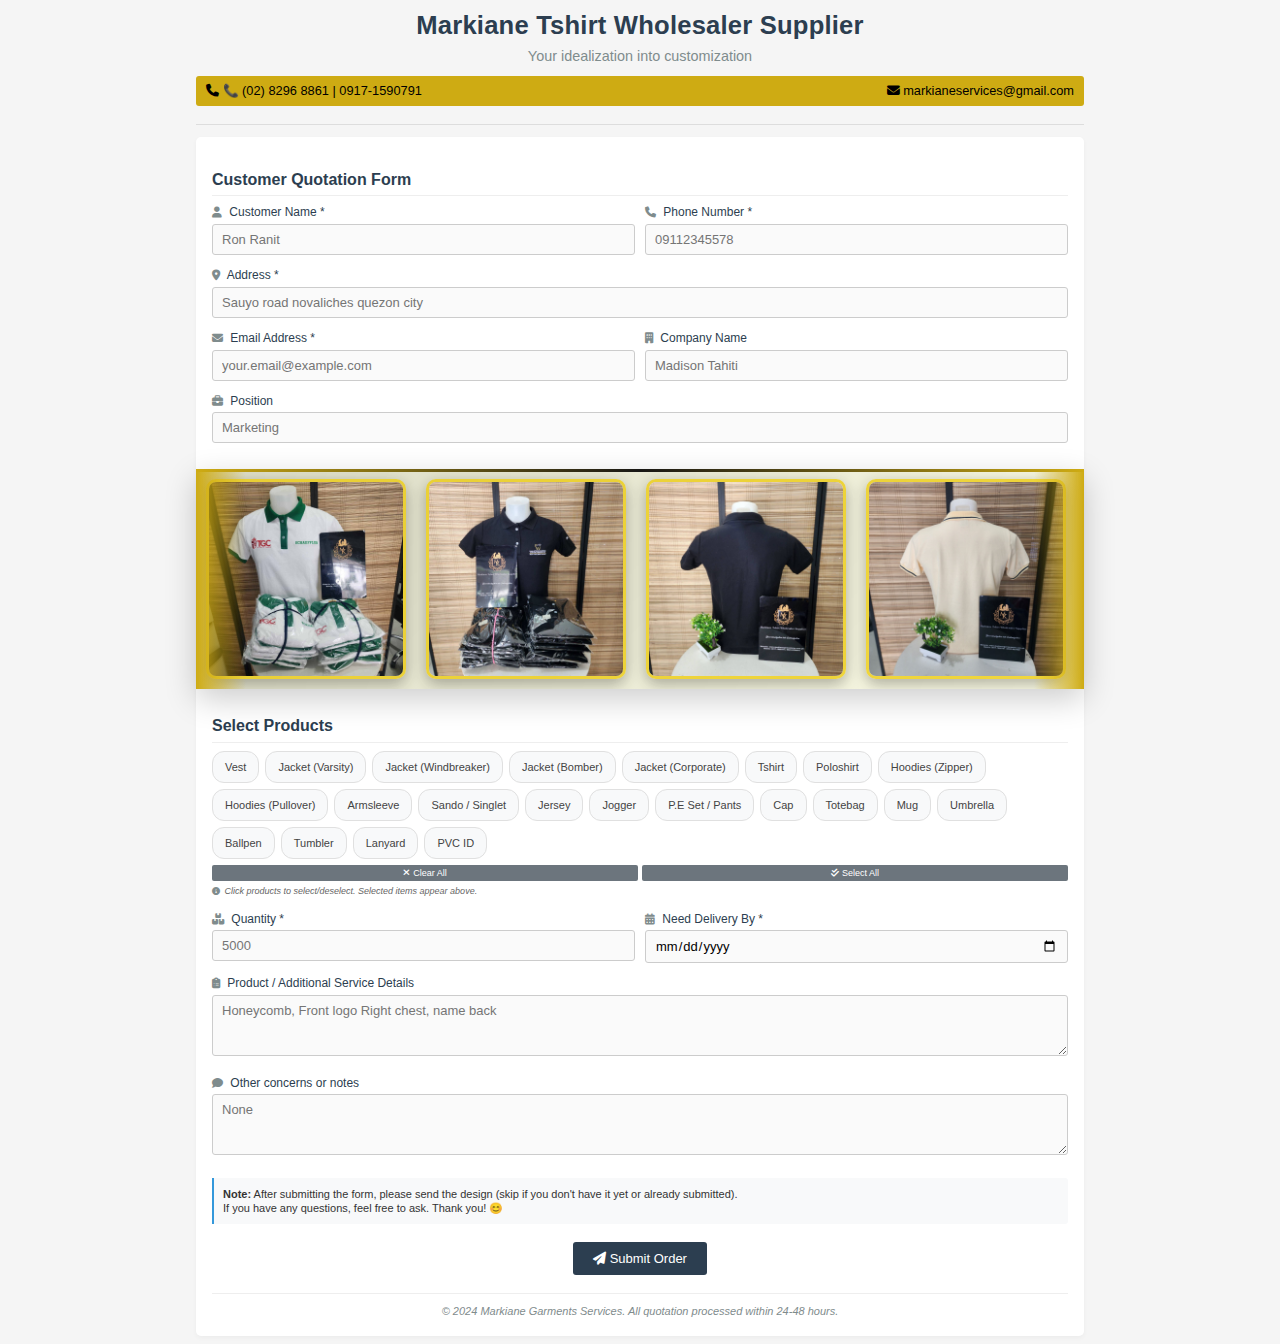
<file: index.html>
<!DOCTYPE html>
<html lang="en">
<head>
    <meta charset="UTF-8">
    <meta name="viewport" content="width=device-width, initial-scale=1.0">
    <title>Markiane Garments Services - Quotation Form</title>
    <link rel="stylesheet" href="https://cdnjs.cloudflare.com/ajax/libs/font-awesome/6.4.0/css/all.min.css">
    <link rel="stylesheet" href="css/style.css">
    <link rel="stylesheet" href="css/product-selection-style.css">
    <link rel="stylesheet" href="css/product-slider.css">
</head>
<body>
    <div class="header">
        <h1 class="company-name">Markiane Tshirt Wholesaler Supplier</h1>
        <h2 class="tagline">Your idealization into customization</h2>
        
        <div class="contact-bar">
            <div><i class="fas fa-phone"></i> 📞 (02) 8296 8861 | 0917-1590791</div>
            <div><i class="fas fa-envelope"></i> markianeservices@gmail.com</div>
        </div>
    </div>
    
    <div class="form-container">
        <h2 class="section-title">Customer Quotation Form</h2>
        
        <!-- Messages -->
        <div id="loadingMessage" class="loading-message">
            <i class="fas fa-spinner fa-spin"></i> Processing your order...
        </div>
        
        <div id="successMessage" class="success-message">
            <i class="fas fa-check-circle"></i> <strong>Success!</strong> Order submitted successfully. We'll contact you soon.
        </div>
        
        <div id="errorMessage" class="error-message">
            <i class="fas fa-exclamation-circle"></i> <strong>Note:</strong> Form submitted. Please check Google Sheets for confirmation.
        </div>
        
        <!-- Form -->
        <form id="orderForm">
            <div class="form-row">
                <div class="form-group">
                    <label for="customerName"><i class="fas fa-user"></i> Customer Name *</label>
                    <input type="text" id="customerName" name="customerName" placeholder="Ron Ranit" required>
                </div>
                
                <div class="form-group">
                    <label for="phone"><i class="fas fa-phone"></i> Phone Number *</label>
                    <input type="tel" id="phone" name="phone" placeholder="09112345578" required>
                </div>
            </div>
            
            <div class="form-group">
                <label for="address"><i class="fas fa-map-marker-alt"></i> Address *</label>
                    <input type="text" id="address" name="address" placeholder="Sauyo road novaliches quezon city" required>
            </div>
            
            <div class="form-row">
                <div class="form-group">
                    <label for="email"><i class="fas fa-envelope"></i> Email Address *</label>
                    <input type="email" id="email" name="email" placeholder="your.email@example.com" required>
                </div>
                
                <div class="form-group">
                    <label for="company"><i class="fas fa-building"></i> Company Name</label>
                    <input type="text" id="company" name="company" placeholder="Madison Tahiti">
                </div>
            </div>
            
            <div class="form-group">
                <label for="position"><i class="fas fa-briefcase"></i> Position</label>
                <input type="text" id="position" name="position" placeholder="Marketing">
            </div>

            <!-- ===== PRODUCT IMAGE SLIDER SECTION ===== -->
<div class="product-slider-section">
    <div class="product-slider-container">
        <div class="product-slider" id="productSlider">
            <!-- Product images will be loaded by JavaScript -->
            <!-- Images will be from images/products/1.png, 2.png, etc. -->
        </div>
    </div>
</div>
<!-- ===== END PRODUCT IMAGE SLIDER SECTION ===== -->
            
            <!-- ===== REPLACED SECTION: MULTI-SELECT PRODUCT GRID ===== -->
            <h3 class="section-title">Select Products</h3>
            
            <!-- Selected Products Display -->
            <div class="selected-products-container">
                <label><i class="fas fa-check-circle"></i> Selected Products:</label>
                <div class="selected-tags" id="selectedTags">
                    <div class="no-selection">No products selected yet</div>
                </div>
                <!-- Hidden input field to store selected products for form submission -->
                <input type="hidden" id="selectedProductsInput" name="selectedProducts">
            </div>
            
            <!-- Product Selection Grid -->
            <div class="product-selection-section">
                <div class="product-grid" id="productGrid">
                    <!-- Product options will be generated by JavaScript -->
                </div>
                
                <div class="product-grid-actions">
                    <button type="button" class="btn-secondary" id="clearAllBtn">
                        <i class="fas fa-times"></i> Clear All
                    </button>
                    <button type="button" class="btn-secondary" id="selectAllBtn">
                        <i class="fas fa-check-double"></i> Select All
                    </button>
                </div>
                
                <div class="selection-info">
                    <i class="fas fa-info-circle"></i> Click products to select/deselect. Selected items appear above.
                </div>
            </div>
            <!-- ===== END OF REPLACED SECTION ===== -->
            
            <div class="form-row">
                <div class="form-group">
                    <label for="quantity"><i class="fas fa-boxes"></i> Quantity *</label>
                    <input type="text" id="quantity" name="quantity" placeholder="5000" required>
                </div>
                
                <div class="form-group">
                    <label for="deliveryDate"><i class="fas fa-calendar-alt"></i> Need Delivery By *</label>
                    <input type="date" id="deliveryDate" name="deliveryDate" required>
                </div>
            </div>
            
            <div class="form-group">
                <label for="details"><i class="fas fa-clipboard-list"></i> Product / Additional Service Details</label>
                <textarea id="details" name="details" rows="3" placeholder="Honeycomb, Front logo Right chest, name back"></textarea>
            </div>
            
            <div class="form-group">
                <label for="notes"><i class="fas fa-comment"></i> Other concerns or notes</label>
                <textarea id="notes" name="notes" rows="3" placeholder="None"></textarea>
            </div>
            
            <div class="note-box">
                <p><strong>Note:</strong> After submitting the form, please send the design (skip if you don't have it yet or already submitted).</p>
                <p>If you have any questions, feel free to ask. Thank you! 😊</p>
            </div>
            
            <button type="submit" class="submit-btn">
                <i class="fas fa-paper-plane"></i> Submit Order
            </button>
        </form>
        
        <div class="footer-note">
            <p>© 2024 Markiane Garments Services. All quotation processed within 24-48 hours.</p>
        </div>
    </div>

    <!-- JavaScript Files -->
    <script src="js/main.js"></script>
    <script src="js/product-selection.js"></script> <!-- New file for product selection logic -->
    <script src="js/product-slider.js"></script>
</body>
</html>
</file>
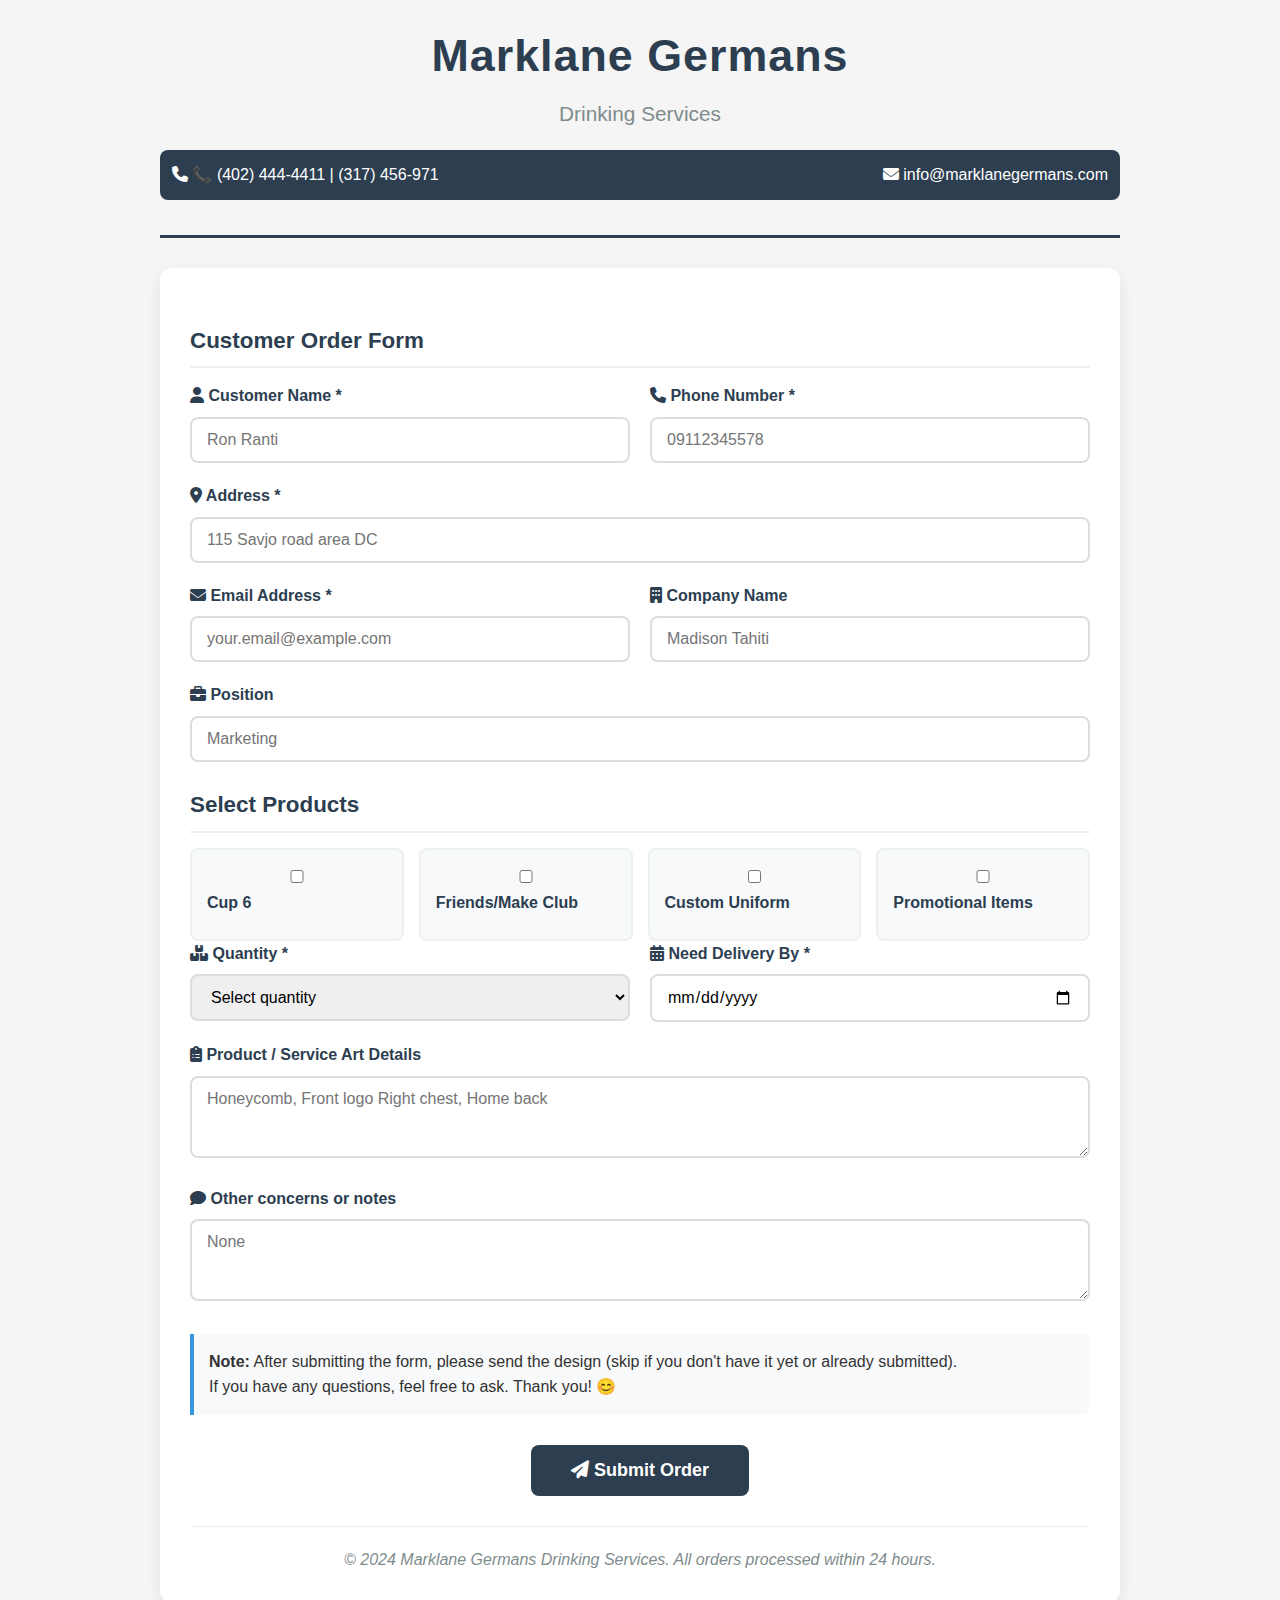
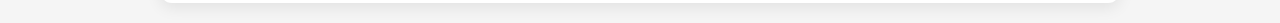
<file: index.html.html>
<!DOCTYPE html>
<html lang="en">
<head>
    <meta charset="UTF-8">
    <meta name="viewport" content="width=device-width, initial-scale=1.0">
    <title>Marklane Germans - Order Form</title>
    <link rel="stylesheet" href="https://cdnjs.cloudflare.com/ajax/libs/font-awesome/6.4.0/css/all.min.css">
    <style>
        * {
            margin: 0;
            padding: 0;
            box-sizing: border-box;
            font-family: 'Segoe UI', Tahoma, Geneva, Verdana, sans-serif;
        }
        
        body {
            background-color: #f5f5f5;
            color: #333;
            line-height: 1.6;
            padding: 20px;
            max-width: 1000px;
            margin: 0 auto;
        }
        
        .header {
            text-align: center;
            margin-bottom: 30px;
            padding-bottom: 20px;
            border-bottom: 3px solid #2c3e50;
        }
        
        .company-name {
            color: #2c3e50;
            font-size: 2.8rem;
            margin-bottom: 5px;
            letter-spacing: 1px;
        }
        
        .tagline {
            color: #7f8c8d;
            font-size: 1.3rem;
            font-weight: 300;
            margin-bottom: 20px;
        }
        
        .contact-bar {
            background: #2c3e50;
            color: white;
            padding: 12px;
            border-radius: 8px;
            margin: 15px 0;
            display: flex;
            justify-content: space-between;
            flex-wrap: wrap;
            font-size: 1rem;
        }
        
        .form-container {
            background: white;
            padding: 30px;
            border-radius: 12px;
            box-shadow: 0 5px 15px rgba(0,0,0,0.08);
            margin-top: 20px;
        }
        
        .section-title {
            color: #2c3e50;
            font-size: 1.4rem;
            margin: 25px 0 15px 0;
            padding-bottom: 8px;
            border-bottom: 2px solid #ecf0f1;
        }
        
        .form-group {
            margin-bottom: 20px;
        }
        
        label {
            display: block;
            margin-bottom: 8px;
            font-weight: 600;
            color: #2c3e50;
        }
        
        input, select, textarea {
            width: 100%;
            padding: 12px 15px;
            border: 2px solid #ddd;
            border-radius: 8px;
            font-size: 16px;
            transition: border 0.3s;
        }
        
        input:focus, select:focus, textarea:focus {
            border-color: #3498db;
            outline: none;
        }
        
        .form-row {
            display: grid;
            grid-template-columns: 1fr 1fr;
            gap: 20px;
        }
        
        .submit-btn {
            background: #2c3e50;
            color: white;
            border: none;
            padding: 15px 40px;
            font-size: 18px;
            border-radius: 8px;
            cursor: pointer;
            display: block;
            margin: 30px auto;
            transition: background 0.3s;
            font-weight: 600;
        }
        
        .submit-btn:hover {
            background: #1a252f;
        }
        
        .note-box {
            background: #f8f9fa;
            border-left: 4px solid #3498db;
            padding: 15px;
            margin: 25px 0;
            border-radius: 0 8px 8px 0;
        }
        
        .products-grid {
            display: grid;
            grid-template-columns: repeat(auto-fill, minmax(200px, 1fr));
            gap: 15px;
            margin-top: 15px;
        }
        
        .product-item {
            background: #f8f9fa;
            padding: 15px;
            border-radius: 8px;
            border: 2px solid #ecf0f1;
        }
        
        .footer-note {
            text-align: center;
            color: #7f8c8d;
            font-style: italic;
            margin-top: 30px;
            padding-top: 20px;
            border-top: 1px solid #eee;
        }
        
        .success-message {
            background: #d4edda;
            color: #155724;
            padding: 15px;
            border-radius: 8px;
            margin: 20px 0;
            display: none;
            border-left: 4px solid #28a745;
        }
        
        .error-message {
            background: #f8d7da;
            color: #721c24;
            padding: 15px;
            border-radius: 8px;
            margin: 20px 0;
            display: none;
            border-left: 4px solid #dc3545;
        }
        
        .loading-message {
            background: #d1ecf1;
            color: #0c5460;
            padding: 15px;
            border-radius: 8px;
            margin: 20px 0;
            display: none;
            border-left: 4px solid #17a2b8;
        }
        
        @media (max-width: 768px) {
            .form-row {
                grid-template-columns: 1fr;
            }
            
            .contact-bar {
                flex-direction: column;
                text-align: center;
                gap: 10px;
            }
            
            .company-name {
                font-size: 2.2rem;
            }
        }
    </style>
</head>
<body>
    <div class="header">
        <h1 class="company-name">Marklane Germans</h1>
        <h2 class="tagline">Drinking Services</h2>
        
        <div class="contact-bar">
            <div><i class="fas fa-phone"></i> 📞 (402) 444-4411 | (317) 456-971</div>
            <div><i class="fas fa-envelope"></i> info@marklanegermans.com</div>
        </div>
    </div>
    
    <div class="form-container">
        <h2 class="section-title">Customer Order Form</h2>
        
        <!-- Messages -->
        <div id="loadingMessage" class="loading-message">
            <i class="fas fa-spinner fa-spin"></i> Processing your order...
        </div>
        
        <div id="successMessage" class="success-message">
            <i class="fas fa-check-circle"></i> <strong>Success!</strong> Order submitted successfully. We'll contact you soon.
        </div>
        
        <div id="errorMessage" class="error-message">
            <i class="fas fa-exclamation-circle"></i> <strong>Note:</strong> Form submitted. Please check Google Sheets for confirmation.
        </div>
        
        <!-- Form -->
        <form id="orderForm">
            <div class="form-row">
                <div class="form-group">
                    <label for="customerName"><i class="fas fa-user"></i> Customer Name *</label>
                    <input type="text" id="customerName" name="customerName" placeholder="Ron Ranti" required>
                </div>
                
                <div class="form-group">
                    <label for="phone"><i class="fas fa-phone"></i> Phone Number *</label>
                    <input type="tel" id="phone" name="phone" placeholder="09112345578" required>
                </div>
            </div>
            
            <div class="form-group">
                <label for="address"><i class="fas fa-map-marker-alt"></i> Address *</label>
                <input type="text" id="address" name="address" placeholder="115 Savjo road area DC" required>
            </div>
            
            <div class="form-row">
                <div class="form-group">
                    <label for="email"><i class="fas fa-envelope"></i> Email Address *</label>
                    <input type="email" id="email" name="email" placeholder="your.email@example.com" required>
                </div>
                
                <div class="form-group">
                    <label for="company"><i class="fas fa-building"></i> Company Name</label>
                    <input type="text" id="company" name="company" placeholder="Madison Tahiti">
                </div>
            </div>
            
            <div class="form-group">
                <label for="position"><i class="fas fa-briefcase"></i> Position</label>
                <input type="text" id="position" name="position" placeholder="Marketing">
            </div>
            
            <h3 class="section-title">Select Products</h3>
            <div class="products-grid">
                <div class="product-item">
                    <input type="checkbox" id="product1" name="products" value="Cup 6">
                    <label for="product1">Cup 6</label>
                </div>
                <div class="product-item">
                    <input type="checkbox" id="product2" name="products" value="Friends/Make Club">
                    <label for="product2">Friends/Make Club</label>
                </div>
                <div class="product-item">
                    <input type="checkbox" id="product3" name="products" value="Custom Uniform">
                    <label for="product3">Custom Uniform</label>
                </div>
                <div class="product-item">
                    <input type="checkbox" id="product4" name="products" value="Promotional Items">
                    <label for="product4">Promotional Items</label>
                </div>
            </div>
            
            <div class="form-row">
                <div class="form-group">
                    <label for="quantity"><i class="fas fa-boxes"></i> Quantity *</label>
                    <select id="quantity" name="quantity" required>
                        <option value="">Select quantity</option>
                        <option value="Bulk Pack (100 units)">Bulk Pack (100 units)</option>
                        <option value="50 units">50 units</option>
                        <option value="25 units">25 units</option>
                        <option value="10 units">10 units</option>
                        <option value="Custom">Custom (specify in notes)</option>
                    </select>
                </div>
                
                <div class="form-group">
                    <label for="deliveryDate"><i class="fas fa-calendar-alt"></i> Need Delivery By *</label>
                    <input type="date" id="deliveryDate" name="deliveryDate" required>
                </div>
            </div>
            
            <div class="form-group">
                <label for="details"><i class="fas fa-clipboard-list"></i> Product / Service Art Details</label>
                <textarea id="details" name="details" rows="3" placeholder="Honeycomb, Front logo Right chest, Home back"></textarea>
            </div>
            
            <div class="form-group">
                <label for="notes"><i class="fas fa-comment"></i> Other concerns or notes</label>
                <textarea id="notes" name="notes" rows="3" placeholder="None"></textarea>
            </div>
            
            <div class="note-box">
                <p><strong>Note:</strong> After submitting the form, please send the design (skip if you don't have it yet or already submitted).</p>
                <p>If you have any questions, feel free to ask. Thank you! 😊</p>
            </div>
            
            <button type="submit" class="submit-btn">
                <i class="fas fa-paper-plane"></i> Submit Order
            </button>
        </form>
        
        <div class="footer-note">
            <p>© 2024 Marklane Germans Drinking Services. All orders processed within 24 hours.</p>
        </div>
    </div>

    <script>
        // ============================================
        // FORM SUBMISSION SCRIPT
        // ============================================
        
        // Set minimum date to today
        document.getElementById('deliveryDate').min = new Date().toISOString().split('T')[0];
        
        // ⚠️ IMPORTANT: REPLACE THIS WITH YOUR GOOGLE APPS SCRIPT URL
        // Get it from: Google Apps Script → Deploy → Copy Web App URL
        const GOOGLE_SCRIPT_URL = "https://script.google.com/macros/s/AKfycbyPa5NNfzVHj74cV9ZmJzSujq1HD5-lFtULmrb-_Ic6XZsOQGqk0YAfnWfem4_2hQu4/exec";
        
        // Get form elements
        const orderForm = document.getElementById('orderForm');
        const loadingMessage = document.getElementById('loadingMessage');
        const successMessage = document.getElementById('successMessage');
        const errorMessage = document.getElementById('errorMessage');
        const submitBtn = document.querySelector('.submit-btn');
        
        // Handle form submission
        orderForm.addEventListener('submit', async function(event) {
            event.preventDefault(); // Stop normal form submission
            
            // Hide all messages
            loadingMessage.style.display = 'none';
            successMessage.style.display = 'none';
            errorMessage.style.display = 'none';
            
            // Validate required fields
            const requiredFields = ['customerName', 'phone', 'address', 'email', 'quantity', 'deliveryDate'];
            let isValid = true;
            
            requiredFields.forEach(fieldId => {
                const field = document.getElementById(fieldId);
                if (!field.value.trim()) {
                    isValid = false;
                    field.style.borderColor = '#dc3545';
                } else {
                    field.style.borderColor = '#ddd';
                }
            });
            
            if (!isValid) {
                alert('Please fill in all required fields (*)');
                return;
            }
            
            // Collect form data
            const formData = {
                customerName: document.getElementById('customerName').value,
                address: document.getElementById('address').value,
                phone: document.getElementById('phone').value,
                email: document.getElementById('email').value,
                company: document.getElementById('company').value,
                position: document.getElementById('position').value,
                products: Array.from(document.querySelectorAll('input[name="products"]:checked'))
                              .map(cb => cb.value).join(', '),
                quantity: document.getElementById('quantity').value,
                details: document.getElementById('details').value,
                deliveryDate: document.getElementById('deliveryDate').value,
                notes: document.getElementById('notes').value
            };
            
            // Show loading
            loadingMessage.style.display = 'block';
            submitBtn.disabled = true;
            submitBtn.innerHTML = '<i class="fas fa-spinner fa-spin"></i> Processing...';
            
            // Send data to Google Sheets
            try {
                // Method 1: Using fetch with no-cors
                const response = await fetch(GOOGLE_SCRIPT_URL, {
                    method: 'POST',
                    mode: 'no-cors', // Important for Google Apps Script
                    headers: {
                        'Content-Type': 'application/json',
                    },
                    body: JSON.stringify(formData)
                });
                
                // Note: With 'no-cors' we can't read the response, but that's OK
                // The data is sent to Google Sheets
                
                // Show success message
                loadingMessage.style.display = 'none';
                successMessage.style.display = 'block';
                
                // Reset form
                orderForm.reset();
                
                // Scroll to top to show success message
                window.scrollTo({ top: 0, behavior: 'smooth' });
                
                // Log to console (for debugging)
                console.log('✅ Form data sent to Google Sheets:', formData);
                console.log('📊 Please check your Google Sheet for the new entry');
                
            } catch (error) {
                // Show error message
                loadingMessage.style.display = 'none';
                errorMessage.style.display = 'block';
                
                console.log('⚠️ Note: Data was sent, but response could not be read:', error);
                console.log('📊 Please check Google Sheets - data was likely saved');
                
            } finally {
                // Reset button
                submitBtn.disabled = false;
                submitBtn.innerHTML = '<i class="fas fa-paper-plane"></i> Submit Order';
                
                // Auto-hide messages after 10 seconds
                setTimeout(() => {
                    successMessage.style.display = 'none';
                    errorMessage.style.display = 'none';
                }, 10000);
            }
        });
        
        // ============================================
        // FORM VALIDATION HELPERS
        // ============================================
        
        // Reset field borders when user starts typing
        const inputs = document.querySelectorAll('input, select, textarea');
        inputs.forEach(input => {
            input.addEventListener('input', function() {
                this.style.borderColor = '#ddd';
            });
        });
        
        // Page loaded message
        console.log('📋 Marklane Germans Order Form loaded successfully');
        console.log('🔗 Form URL:', window.location.href);
        console.log('📅 Today:', new Date().toLocaleDateString());
    </script>
</body>
</html>
</file>
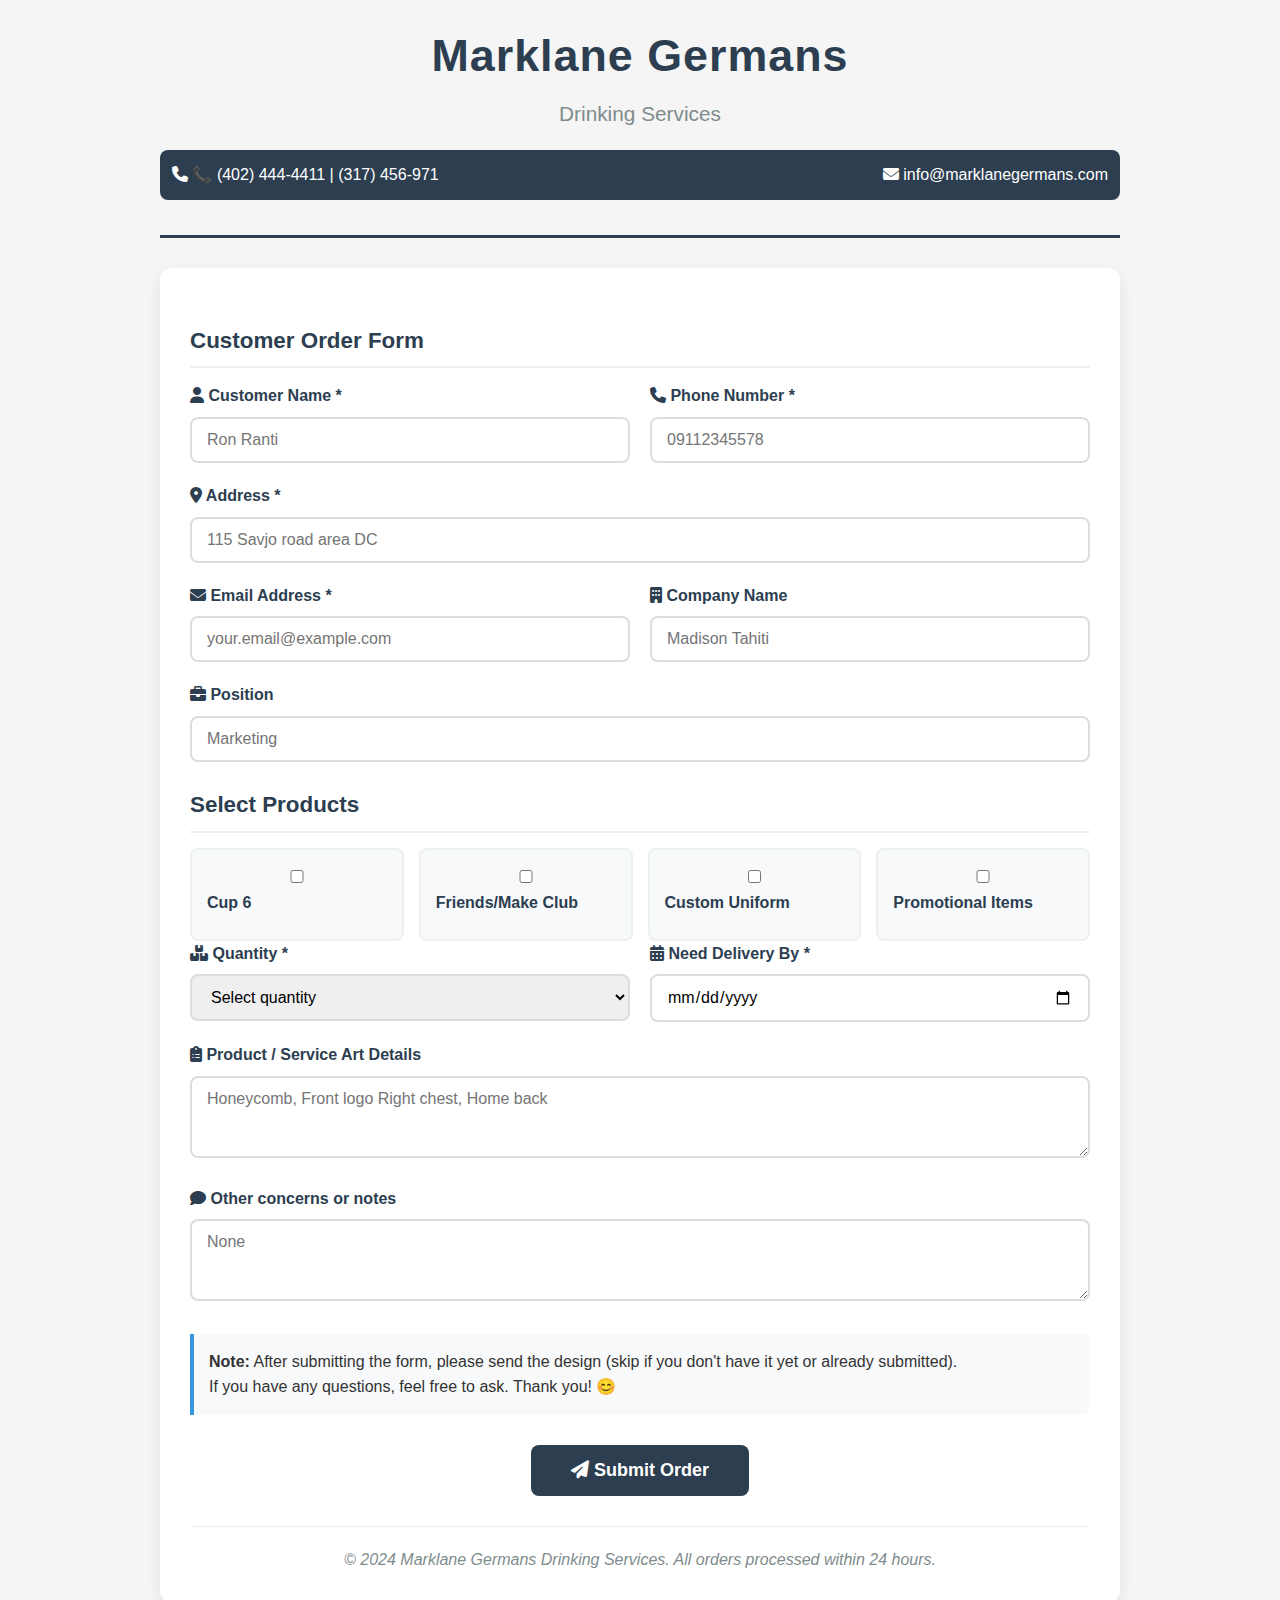
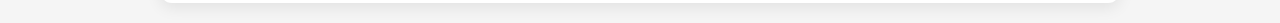
<file: order-form.html>
<!DOCTYPE html>
<html lang="en">
<head>
    <meta charset="UTF-8">
    <meta name="viewport" content="width=device-width, initial-scale=1.0">
    <title>Marklane Germans - Order Form</title>
    <link rel="stylesheet" href="https://cdnjs.cloudflare.com/ajax/libs/font-awesome/6.4.0/css/all.min.css">
    <style>
        * {
            margin: 0;
            padding: 0;
            box-sizing: border-box;
            font-family: 'Segoe UI', Tahoma, Geneva, Verdana, sans-serif;
        }
        
        body {
            background-color: #f5f5f5;
            color: #333;
            line-height: 1.6;
            padding: 20px;
            max-width: 1000px;
            margin: 0 auto;
        }
        
        .header {
            text-align: center;
            margin-bottom: 30px;
            padding-bottom: 20px;
            border-bottom: 3px solid #2c3e50;
        }
        
        .company-name {
            color: #2c3e50;
            font-size: 2.8rem;
            margin-bottom: 5px;
            letter-spacing: 1px;
        }
        
        .tagline {
            color: #7f8c8d;
            font-size: 1.3rem;
            font-weight: 300;
            margin-bottom: 20px;
        }
        
        .contact-bar {
            background: #2c3e50;
            color: white;
            padding: 12px;
            border-radius: 8px;
            margin: 15px 0;
            display: flex;
            justify-content: space-between;
            flex-wrap: wrap;
            font-size: 1rem;
        }
        
        .form-container {
            background: white;
            padding: 30px;
            border-radius: 12px;
            box-shadow: 0 5px 15px rgba(0,0,0,0.08);
            margin-top: 20px;
        }
        
        .section-title {
            color: #2c3e50;
            font-size: 1.4rem;
            margin: 25px 0 15px 0;
            padding-bottom: 8px;
            border-bottom: 2px solid #ecf0f1;
        }
        
        .form-group {
            margin-bottom: 20px;
        }
        
        label {
            display: block;
            margin-bottom: 8px;
            font-weight: 600;
            color: #2c3e50;
        }
        
        input, select, textarea {
            width: 100%;
            padding: 12px 15px;
            border: 2px solid #ddd;
            border-radius: 8px;
            font-size: 16px;
            transition: border 0.3s;
        }
        
        input:focus, select:focus, textarea:focus {
            border-color: #3498db;
            outline: none;
        }
        
        .form-row {
            display: grid;
            grid-template-columns: 1fr 1fr;
            gap: 20px;
        }
        
        .submit-btn {
            background: #2c3e50;
            color: white;
            border: none;
            padding: 15px 40px;
            font-size: 18px;
            border-radius: 8px;
            cursor: pointer;
            display: block;
            margin: 30px auto;
            transition: background 0.3s;
            font-weight: 600;
        }
        
        .submit-btn:hover {
            background: #1a252f;
        }
        
        .note-box {
            background: #f8f9fa;
            border-left: 4px solid #3498db;
            padding: 15px;
            margin: 25px 0;
            border-radius: 0 8px 8px 0;
        }
        
        .products-grid {
            display: grid;
            grid-template-columns: repeat(auto-fill, minmax(200px, 1fr));
            gap: 15px;
            margin-top: 15px;
        }
        
        .product-item {
            background: #f8f9fa;
            padding: 15px;
            border-radius: 8px;
            border: 2px solid #ecf0f1;
        }
        
        .footer-note {
            text-align: center;
            color: #7f8c8d;
            font-style: italic;
            margin-top: 30px;
            padding-top: 20px;
            border-top: 1px solid #eee;
        }
        
        .success-message {
            background: #d4edda;
            color: #155724;
            padding: 15px;
            border-radius: 8px;
            margin: 20px 0;
            display: none;
        }
        
        .error-message {
            background: #f8d7da;
            color: #721c24;
            padding: 15px;
            border-radius: 8px;
            margin: 20px 0;
            display: none;
        }
        
        @media (max-width: 768px) {
            .form-row {
                grid-template-columns: 1fr;
            }
            
            .contact-bar {
                flex-direction: column;
                text-align: center;
                gap: 10px;
            }
            
            .company-name {
                font-size: 2.2rem;
            }
        }
    </style>
</head>
<body>
    <div class="header">
        <h1 class="company-name">Marklane Germans</h1>
        <h2 class="tagline">Drinking Services</h2>
        
        <div class="contact-bar">
            <div><i class="fas fa-phone"></i> 📞 (402) 444-4411 | (317) 456-971</div>
            <div><i class="fas fa-envelope"></i> info@marklanegermans.com</div>
        </div>
    </div>
    
    <div class="form-container">
        <h2 class="section-title">Customer Order Form</h2>
        
        <div id="successMessage" class="success-message">
            <i class="fas fa-check-circle"></i> Order submitted successfully! We'll contact you soon.
        </div>
        
        <div id="errorMessage" class="error-message">
            <i class="fas fa-exclamation-circle"></i> There was an error submitting your order. Please try again.
        </div>
        
        <form id="orderForm">
            <div class="form-row">
                <div class="form-group">
                    <label for="customerName"><i class="fas fa-user"></i> Customer Name *</label>
                    <input type="text" id="customerName" name="customerName" placeholder="Ron Ranti" required>
                </div>
                
                <div class="form-group">
                    <label for="phone"><i class="fas fa-phone"></i> Phone Number *</label>
                    <input type="tel" id="phone" name="phone" placeholder="09112345578" required>
                </div>
            </div>
            
            <div class="form-group">
                <label for="address"><i class="fas fa-map-marker-alt"></i> Address *</label>
                <input type="text" id="address" name="address" placeholder="115 Savjo road area DC" required>
            </div>
            
            <div class="form-row">
                <div class="form-group">
                    <label for="email"><i class="fas fa-envelope"></i> Email Address *</label>
                    <input type="email" id="email" name="email" placeholder="your.email@example.com" required>
                </div>
                
                <div class="form-group">
                    <label for="company"><i class="fas fa-building"></i> Company Name</label>
                    <input type="text" id="company" name="company" placeholder="Madison Tahiti">
                </div>
            </div>
            
            <div class="form-group">
                <label for="position"><i class="fas fa-briefcase"></i> Position</label>
                <input type="text" id="position" name="position" placeholder="Marketing">
            </div>
            
            <h3 class="section-title">Select Products</h3>
            <div class="products-grid">
                <div class="product-item">
                    <input type="checkbox" id="product1" name="products" value="Cup 6">
                    <label for="product1">Cup 6</label>
                </div>
                <div class="product-item">
                    <input type="checkbox" id="product2" name="products" value="Friends/Make Club">
                    <label for="product2">Friends/Make Club</label>
                </div>
                <div class="product-item">
                    <input type="checkbox" id="product3" name="products" value="Custom Uniform">
                    <label for="product3">Custom Uniform</label>
                </div>
                <div class="product-item">
                    <input type="checkbox" id="product4" name="products" value="Promotional Items">
                    <label for="product4">Promotional Items</label>
                </div>
            </div>
            
            <div class="form-row">
                <div class="form-group">
                    <label for="quantity"><i class="fas fa-boxes"></i> Quantity *</label>
                    <select id="quantity" name="quantity" required>
                        <option value="">Select quantity</option>
                        <option value="Bulk Pack (100 units)">Bulk Pack (100 units)</option>
                        <option value="50 units">50 units</option>
                        <option value="25 units">25 units</option>
                        <option value="10 units">10 units</option>
                        <option value="Custom">Custom (specify in notes)</option>
                    </select>
                </div>
                
                <div class="form-group">
                    <label for="deliveryDate"><i class="fas fa-calendar-alt"></i> Need Delivery By *</label>
                    <input type="date" id="deliveryDate" name="deliveryDate" required>
                </div>
            </div>
            
            <div class="form-group">
                <label for="details"><i class="fas fa-clipboard-list"></i> Product / Service Art Details</label>
                <textarea id="details" name="details" rows="3" placeholder="Honeycomb, Front logo Right chest, Home back"></textarea>
            </div>
            
            <div class="form-group">
                <label for="notes"><i class="fas fa-comment"></i> Other concerns or notes</label>
                <textarea id="notes" name="notes" rows="3" placeholder="None"></textarea>
            </div>
            
            <div class="note-box">
                <p><strong>Note:</strong> After submitting the form, please send the design (skip if you don't have it yet or already submitted).</p>
                <p>If you have any questions, feel free to ask. Thank you! 😊</p>
            </div>
            
            <button type="submit" class="submit-btn">
                <i class="fas fa-paper-plane"></i> Submit Order
            </button>
        </form>
        
        <div class="footer-note">
            <p>© 2024 Marklane Germans Drinking Services. All orders processed within 24 hours.</p>
        </div>
    </div>

    <script>
        // Set minimum date to today
        document.getElementById('deliveryDate').min = new Date().toISOString().split('T')[0];
        
        // Your Google Apps Script URL (REPLACE THIS)
        const SCRIPT_URL = "YOUR_GOOGLE_APPS_SCRIPT_URL_HERE";
        
        document.getElementById('orderForm').addEventListener('submit', async function(e) {
            e.preventDefault();
            
            // Get form data
            const formData = {
                customerName: document.getElementById('customerName').value,
                address: document.getElementById('address').value,
                phone: document.getElementById('phone').value,
                email: document.getElementById('email').value,
                company: document.getElementById('company').value,
                position: document.getElementById('position').value,
                products: Array.from(document.querySelectorAll('input[name="products"]:checked'))
                              .map(cb => cb.value).join(', '),
                quantity: document.getElementById('quantity').value,
                details: document.getElementById('details').value,
                deliveryDate: document.getElementById('deliveryDate').value,
                notes: document.getElementById('notes').value
            };
            
            // Show loading
            const submitBtn = document.querySelector('.submit-btn');
            const originalText = submitBtn.innerHTML;
            submitBtn.innerHTML = '<i class="fas fa-spinner fa-spin"></i> Processing...';
            submitBtn.disabled = true;
            
            try {
                // Send to Google Sheets
                const response = await fetch(SCRIPT_URL, {
                    method: 'POST',
                    body: JSON.stringify(formData),
                    headers: {
                        'Content-Type': 'application/json'
                    }
                });
                
                const result = await response.json();
                
                if (result.success) {
                    // Show success message
                    document.getElementById('successMessage').style.display = 'block';
                    document.getElementById('errorMessage').style.display = 'none';
                    
                    // Reset form
                    document.getElementById('orderForm').reset();
                    
                    // Scroll to top
                    window.scrollTo({top: 0, behavior: 'smooth'});
                } else {
                    throw new Error(result.message);
                }
                
            } catch(error) {
                // Show error message
                document.getElementById('errorMessage').style.display = 'block';
                document.getElementById('successMessage').style.display = 'none';
                console.error('Error:', error);
            } finally {
                // Reset button
                submitBtn.innerHTML = originalText;
                submitBtn.disabled = false;
            }
        });
    </script>
</body>
</html>
</file>
<file: css/style.css>
/* ============================================
   MAIN STYLESHEET
   Base styles for the quotation form
   ============================================ */

* {
    margin: 0;
    padding: 0;
    box-sizing: border-box;
    font-family: 'Segoe UI', Tahoma, Geneva, Verdana, sans-serif;
}

body {
    background-color: #f5f5f5;
    color: #333;
    line-height: 1.4;
    padding: 8px 6px;
    max-width: 900px;
    margin: 0 auto;
}

/* ===== HEADER STYLES ===== */
.header {
    text-align: center;
    margin-bottom: 12px;
    padding-bottom: 10px;
    border-bottom: 1px solid #ddd;
}

.company-name {
    color: #2c3e50;
    font-size: 1.6rem;
    margin-bottom: 2px;
    letter-spacing: 0.2px;
    font-weight: 600;
}

.tagline {
    color: #7f8c8d;
    font-size: 0.9rem;
    font-weight: 400;
    margin-bottom: 10px;
}

.contact-bar {
    background: #ceab13;
    color: #000;
    padding: 6px 10px;
    border-radius: 3px;
    margin: 8px 0;
    display: flex;
    justify-content: space-between;
    flex-wrap: wrap;
    font-size: 0.8rem;
    font-weight: 500;
}

/* ===== FORM CONTAINER ===== */
.form-container {
    background: white;
    padding: 16px;
    border-radius: 5px;
    box-shadow: 0 2px 5px rgba(0,0,0,0.04);
    margin-top: 10px;
}

.section-title {
    color: #2c3e50;
    font-size: 1rem;
    margin: 16px 0 8px 0;
    padding-bottom: 4px;
    border-bottom: 1px solid #eee;
    font-weight: 600;
}

.form-group {
    margin-bottom: 12px;
}

label {
    display: block;
    margin-bottom: 3px;
    font-weight: 500;
    color: #2c3e50;
    font-size: 12px;
}

label i {
    margin-right: 4px;
    font-size: 11px;
    color: #7f8c8d;
}

/* ===== FORM CONTROLS ===== */
input, select, textarea {
    width: 100%;
    padding: 7px 9px;
    border: 1px solid #ccc;
    border-radius: 3px;
    font-size: 13px;
    transition: border 0.15s;
    background: #fafafa;
}

input:focus, select:focus, textarea:focus {
    border-color: #ceab13;
    outline: none;
    background: white;
}

.form-row {
    display: grid;
    grid-template-columns: 1fr 1fr;
    gap: 10px;
}

/* ===== BUTTONS ===== */
.submit-btn {
    background: #2c3e50;
    color: white;
    border: none;
    padding: 9px 20px;
    font-size: 13px;
    border-radius: 3px;
    cursor: pointer;
    display: block;
    margin: 18px auto;
    transition: background 0.15s;
    font-weight: 500;
}

.submit-btn:hover {
    background: #1a252f;
}

/* ===== SPECIAL SECTIONS ===== */
.note-box {
    background: #f8f9fa;
    border-left: 2px solid #3498db;
    padding: 9px;
    margin: 16px 0;
    border-radius: 0 3px 3px 0;
    font-size: 11px;
    line-height: 1.3;
}

.footer-note {
    text-align: center;
    color: #7f8c8d;
    font-style: italic;
    margin-top: 18px;
    padding-top: 10px;
    border-top: 1px solid #eee;
    font-size: 11px;
}

/* ===== MESSAGE STYLES ===== */
.success-message {
    background: #d4edda;
    color: #155724;
    padding: 9px;
    border-radius: 3px;
    margin: 12px 0;
    display: none;
    border-left: 2px solid #28a745;
    font-size: 12px;
}

.error-message {
    background: #f8d7da;
    color: #721c24;
    padding: 9px;
    border-radius: 3px;
    margin: 12px 0;
    display: none;
    border-left: 2px solid #dc3545;
    font-size: 12px;
}

.loading-message {
    background: #d1ecf1;
    color: #0c5460;
    padding: 9px;
    border-radius: 3px;
    margin: 12px 0;
    display: none;
    border-left: 2px solid #17a2b8;
    font-size: 12px;
}

.success-message i,
.error-message i,
.loading-message i {
    margin-right: 5px;
}

/* ===== GENERAL RESPONSIVE DESIGN ===== */

/* Tablet (768px and below) */
@media (max-width: 768px) {
    .form-row {
        grid-template-columns: 1fr;
        gap: 8px;
    }
    
    .contact-bar {
        flex-direction: column;
        text-align: center;
        gap: 3px;
        font-size: 0.75rem;
        padding: 5px 7px;
        margin: 6px 0;
    }
    
    .company-name {
        font-size: 1.4rem;
    }
    
    .tagline {
        font-size: 0.85rem;
        margin-bottom: 8px;
    }
    
    .form-container {
        padding: 12px;
        margin-top: 8px;
    }
    
    .section-title {
        font-size: 0.95rem;
        margin: 14px 0 6px 0;
    }
    
    .form-group {
        margin-bottom: 12px;
    }
    
    .note-box {
        padding: 7px;
        margin: 12px 0;
        font-size: 10px;
    }
    
    .footer-note {
        margin-top: 14px;
        padding-top: 8px;
        font-size: 10px;
    }
}

/* Mobile Phones (480px and below) */
@media (max-width: 480px) {
    body {
        padding: 6px 4px;
    }
    
    .header {
        margin-bottom: 10px;
        padding-bottom: 8px;
    }
    
    .company-name {
        font-size: 1.2rem;
    }
    
    .tagline {
        font-size: 0.8rem;
    }
    
    .form-container {
        padding: 10px;
    }
    
    .form-row {
        gap: 6px;
    }
    
    .section-title {
        font-size: 0.9rem;
        margin: 12px 0 5px 0;
    }
    
    .form-group {
        margin-bottom: 8px;
    }
    
    label {
        font-size: 11px;
    }
    
    input, select, textarea {
        padding: 6px 8px;
        font-size: 12px;
    }
    
    .submit-btn {
        margin: 14px auto;
        padding: 6px 16px;
        font-size: 11px;
    }
    
    .note-box {
        padding: 6px;
        margin: 10px 0;
        font-size: 9.5px;
    }
}

/* Very Small Phones (360px and below) */
@media (max-width: 360px) {
    .company-name {
        font-size: 1.1rem;
    }
    
    .tagline {
        font-size: 0.75rem;
    }
}
</file>
<file: css/product-selection-style.css>
/* ============================================
   PRODUCT SELECTION STYLES
   Separate file for easy maintenance
   ============================================ */

/* Selected Products Container */
.selected-products-container {
    background-color: #f8f9fa;
    border-radius: 3px;
    padding: 7px;
    margin-bottom: 8px;
    border-left: 2px solid #ceab13;
    display: none;
}

.selected-products-container label {
    display: block;
    color: #333;
    font-weight: 500;
    margin-bottom: 3px;
    font-size: 11px;
}

.selected-products-container label i {
    color: #ceab13;
    margin-right: 3px;
    font-size: 10px;
}

/* Selected Tags Display */
.selected-tags {
    display: flex;
    flex-wrap: wrap;
    gap: 4px;
    min-height: 24px;
    align-items: center;
}

.selected-tag {
    background-color: #ceab13;
    color: #000;
    padding: 2px 8px;
    border-radius: 8px;
    font-size: 9px;
    display: flex;
    align-items: center;
    gap: 3px;
    font-weight: 500;
    line-height: 1.1;
    white-space: nowrap;
}

.remove-tag {
    cursor: pointer;
    font-weight: bold;
    font-size: 10px;
    line-height: 1;
    margin-left: 2px;
}

.remove-tag:hover {
    color: #ff4444;
}

.no-selection {
    color: #888;
    font-style: italic;
    font-size: 10px;
    padding: 2px 0;
}

/* Product Selection Grid */
.product-selection-section {
    margin-bottom: 14px;
}

/* DESKTOP: Grid layout */
.product-grid {
    display: flex;
    flex-wrap: wrap;
    gap: 6px;
    margin-bottom: 6px;
}

.product-option {
    padding: 6px 12px;
    background-color: #f8f9fa;
    border: 1px solid #e0e0e0;
    border-radius: 12px;
    cursor: pointer;
    transition: all 0.1s ease;
    font-size: 11px;
    text-align: center;
    line-height: 1.1;
    font-weight: 400;
    color: #444;
    display: inline-flex;
    align-items: center;
    justify-content: center;
    white-space: nowrap;
    min-height: 32px;
    flex: 0 0 auto; /* Don't grow, don't shrink, auto basis */
}

/* Dynamic sizes based on content */
.product-option.short-text {
    padding: 6px 10px;
}

.product-option.long-text {
    padding: 6px 14px;
}

.product-option:hover {
    background-color: #f0f0f0;
    border-color: #ceab13;
}

.product-option.selected {
    background-color: #ceab13;
    border-color: #ceab13;
    color: #000;
    font-weight: 500;
}

/* Product Grid Actions */
.product-grid-actions {
    display: flex;
    gap: 4px;
    margin-bottom: 5px;
    flex-wrap: wrap;
}

.btn-secondary {
    padding: 3px 6px;
    background-color: #6c757d;
    color: white;
    border: none;
    border-radius: 2px;
    cursor: pointer;
    font-size: 9px;
    display: flex;
    align-items: center;
    gap: 3px;
    transition: all 0.1s;
    font-weight: 500;
    flex: 1;
    justify-content: center;
    min-width: 90px;
}

.btn-secondary:hover {
    background-color: #5a6268;
}

/* Selection Info Text */
.selection-info {
    color: #666;
    font-size: 9px;
    font-style: italic;
    margin-top: 2px;
    line-height: 1.2;
}

.selection-info i {
    color: #7f8c8d;
    margin-right: 2px;
    font-size: 8px;
}

/* ===== RESPONSIVE DESIGN FOR PRODUCT GRID ===== */

/* Tablet (768px and below) */
@media (max-width: 768px) {
    .product-grid {
        gap: 5px;
    }
    
    .product-option {
        padding: 5px 10px;
        font-size: 10px;
        min-height: 28px;
        border-radius: 10px;
    }
    
    .product-option.short-text {
        padding: 5px 8px;
    }
    
    .product-option.long-text {
        padding: 5px 12px;
    }
    
    .selected-tag {
        font-size: 8px;
        padding: 1px 6px;
        border-radius: 6px;
    }
    
    .btn-secondary {
        padding: 2px 5px;
        font-size: 8.5px;
        min-width: 85px;
    }
}

/* Mobile Phones (480px and below) */
@media (max-width: 480px) {
    .product-grid {
        gap: 4px;
    }
    
    .product-option {
        padding: 4px 8px;
        font-size: 9px;
        min-height: 26px;
        border-radius: 8px;
    }
    
    .product-option.short-text {
        padding: 4px 6px;
    }
    
    .product-option.long-text {
        padding: 4px 10px;
        font-size: 8.5px;
    }
    
    .product-grid-actions {
        gap: 3px;
        margin-bottom: 4px;
    }
    
    .btn-secondary {
        padding: 2px 4px;
        font-size: 8px;
        min-width: 80px;
    }
}

/* Very Small Phones (360px and below) */
@media (max-width: 360px) {
    .product-grid {
        gap: 3px;
    }
    
    .product-option {
        padding: 3px 6px;
        font-size: 8.5px;
        min-height: 24px;
        border-radius: 6px;
    }
    
    .product-option.short-text {
        padding: 3px 5px;
    }
    
    .product-option.long-text {
        padding: 3px 7px;
        font-size: 8px;
    }
    
    /* Stack buttons vertically on very small screens */
    .product-grid-actions {
        flex-direction: column;
        gap: 2px;
    }
    
    .btn-secondary {
        width: 100%;
        min-width: auto;
        padding: 3px 6px;
    }
}

/* Horizontal/Tablet in Portrait (481px - 768px) */
@media (min-width: 481px) and (max-width: 768px) and (orientation: portrait) {
    .product-grid {
        gap: 5px;
    }
    
    .product-option {
        font-size: 9.5px;
        min-height: 26px;
        padding: 4px 9px;
    }
    
    .product-option.short-text {
        padding: 4px 7px;
    }
    
    .product-option.long-text {
        padding: 4px 11px;
    }
}

/* Landscape Mobile */
@media (max-width: 768px) and (orientation: landscape) {
    .product-grid {
        gap: 4px;
    }
    
    .product-option {
        font-size: 9px;
        min-height: 24px;
        padding: 3px 7px;
    }
    
    .product-option.short-text {
        padding: 3px 6px;
    }
    
    .product-option.long-text {
        padding: 3px 8px;
    }
}
</file>
<file: css/product-slider.css>
/* Product Slider Styles */
.product-slider-section {
    margin: 26px -16px 26px -16px;
    background: linear-gradient(135deg, #dbdbdb 0%, #64616800 100%);
    box-shadow: 0 10px 30px rgba(0, 0, 0, 0.2);
    overflow: hidden;
    position: relative;
}

.product-slider-section::before {
    content: '';
    position: absolute;
    top: 0;
    left: 0;
    right: 0;
    height: 3px;
    background: linear-gradient(90deg, #ceab13, #181714, #ceab13);
    z-index: 1;
}

.product-slider-container {
    position: relative;
    overflow: hidden;
    background: rgba(230, 226, 7, 0.1);
    backdrop-filter: blur(10px);
    padding: 0px;
}

.product-slider {
    display: flex;
    gap: 20px;
    padding: 10px;
    animation: scroll 40s linear infinite;
    width: max-content;
}

.product-slider:hover {
    animation-play-state: paused;
}

.product-slide {
    flex: 0 0 auto;
    width: 200px;
    height: 200px;
    border-radius: 10px;
    overflow: hidden;
    position: relative;
    transition: all 0.3s ease;
    box-shadow: 0 5px 15px rgba(0, 0, 0, 0.3);
    border: 3px solid rgba(236, 202, 7, 0.76);
}

.product-slide:hover {
    transform: translateY(-5px) scale(1.05);
    border-color: #fff;
    box-shadow: 0 10px 25px rgba(0, 0, 0, 0.4);
    z-index: 10;
}

.product-slide img {
    width: 100%;
    height: 100%;
    object-fit: cover;
    transition: transform 0.5s ease;
}

.product-slide:hover img {
    transform: scale(1.1);
}

.product-slide::after {
    content: '';
    position: absolute;
    top: 0;
    left: 0;
    right: 0;
    bottom: 0;
    background: linear-gradient(to bottom, transparent 70%, rgba(0, 0, 0, 0.5));
    opacity: 0;
    transition: opacity 0.3s ease;
}

.product-slide:hover::after {
    opacity: 1;
}

.slider-note {
    text-align: center;
    margin-top: 15px;
    color: white;
    font-size: 14px;
    opacity: 0.9;
}

.slider-note i {
    margin-right: 8px;
    color: #ffd700;
}

@keyframes scroll {
    0% {
        transform: translateX(0);
    }
    100% {
        transform: translateX(calc(-220px * 8 - 20px * 8)); /* Adjust based on number of items */
    }
}

/* Responsive Design */
@media (max-width: 768px) {
    .product-slider-section {
        margin: 0 -15px 20px;
        border-radius: 0;
    }
    
    .product-slide {
        width: 150px;
        height: 150px;
    }
    
    .product-slider {
        gap: 15px;
        animation: scroll 30s linear infinite;
    }
    
    @keyframes scroll {
        0% {
            transform: translateX(0);
        }
        100% {
            transform: translateX(calc(-165px * 8 - 15px * 8));
        }
    }
}

/* Smooth fade edges */
.product-slider-container::before,
.product-slider-container::after {
    content: '';
    position: absolute;
    top: 0;
    bottom: 0;
    width: 50px;
    z-index: 2;
    pointer-events: none;
}

.product-slider-container::before {
    left: 0;
    background: linear-gradient(to right, #ceab13, rgba(102, 126, 234, 0));
}

.product-slider-container::after {
    right: 0;
    background: linear-gradient(to left, #ceab13, rgba(102, 126, 234, 0));
}

@media (max-width: 768px) {
    .product-slider-container::before,
    .product-slider-container::after {
        width: 30px;
    }
}
</file>
